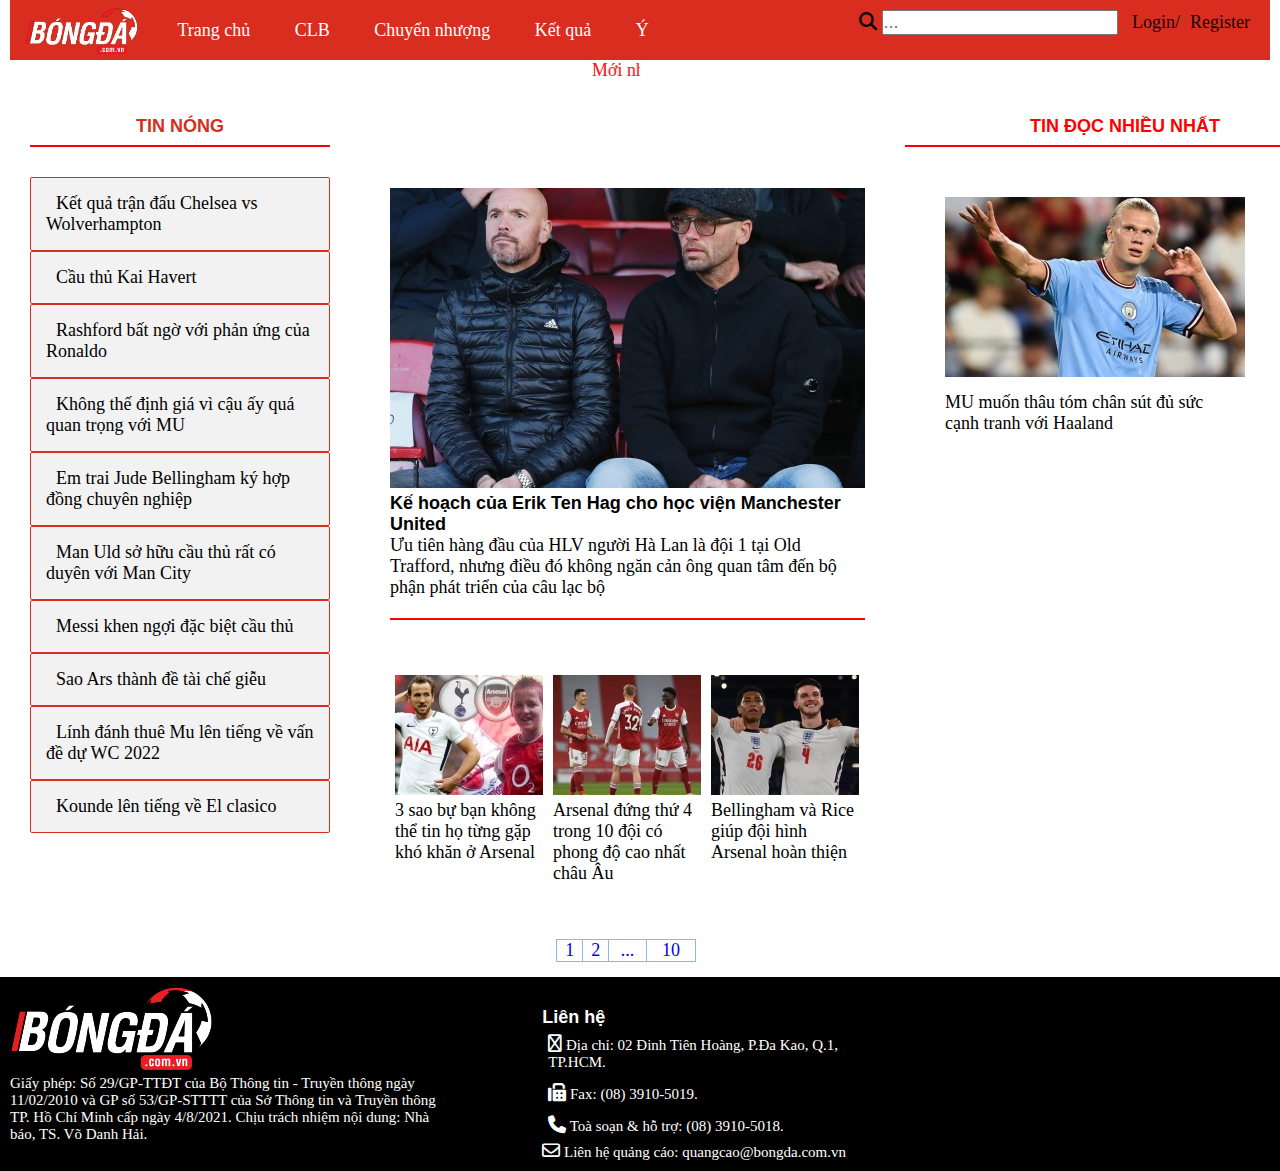
<file: index.html>
<!DOCTYPE html>
<html lang="en">
<head>
    <meta charset="UTF-8">
    <meta http-equiv="X-UA-Compatible" content="IE=edge">
    <meta name="viewport" content="width=device-width, initial-scale=1.0">
    <title>Bongda</title>
    <link rel="stylesheet" href="./Style/style.css">
    <link href="//maxcdn.bootstrapcdn.com/font-awesome/4.1.0/css/font-awesome.min.css" rel="stylesheet">
    <link rel="stylesheet" href="./Style/fontawesome-free-6.2.0-web/css/all.css">
</head>
<body>
    <div class="header">
        <div class="logo"><a href="#"><img src="Style/IMG ASS/logo_red.png" alt=""></a></div>
        <div class="menu">
        <ul>
            <li><a href="#">Trang chủ</a></li>
            <li><a href="#">CLB</a></li>
            <li><a href="#">Chuyển nhượng</a></li>
            <li><a href="#">Kết quả</a></li>
            <li><a href="#">Ý</a></li>                   
        </ul>   
        </div>
    
        <div class="box">
            <div class="container-1">
                <span class="icon"><i class="fa fa-search"></i></span>
                <input type="search" id="search" placeholder="..." />   
                 <a href="login.html">Login/<a href="login.html">Register</a></a>             
            </div>
           
          </div>
    </div>
    <div><marquee width="50%"><span style="color: red;">Mới nhất :</span> <span style="font-size: 15px; color: rgb(49, 56, 56);">Lập siêu phẩm, sao Mu khiến Van Goal phấn khích, Rashford bất ngờ với phản ứng của Ronaldo</span> </marquee></div>
    <div class="content">
        <div class="nav">
            <div class="hot-new"> <h3>  TIN NÓNG</h3></div>
            
            <div class="hot-new-info">
                <ul>
                    <li><a href="kq.html">Kết quả trận đấu Chelsea vs Wolverhampton</a></li>
                    <li><a href="chelsea.html">Cầu thủ Kai Havert</a></li>
                    <li><a href="">Rashford bất ngờ với phản ứng của Ronaldo</a></li>
                    <li><a href="">Không thế định giá vì cậu ấy quá quan trọng với MU</a></li>
                    <li><a href="">Em trai Jude Bellingham ký hợp đồng chuyên nghiệp</a></li>
                    <li><a href="">Man Uld sở hữu cầu thủ rất có duyên với Man City</a></li>
                    <li><a href="">Messi khen ngợi đặc biệt cầu thủ</a></li>
                    <li><a href="">Sao Ars thành đề tài chế giễu</a></li>
                    <li><a href="">Lính đánh thuê Mu lên tiếng về vấn đề dự WC 2022</a></li>
                    <li><a href="">Kounde lên tiếng về El clasico</a></li>
                </ul>
            </div>
        </div>
            <div class="content-info">
                <img src="Style/IMG ASS/fczhpesamaat9sl-0831-0644.jpeg" alt="">
                <h3><a href="tenhag.html">Kế hoạch của Erik Ten Hag cho học viện Manchester United</a></h3>
                <p>Ưu tiên hàng đầu của HLV người Hà Lan là đội 1 tại Old Trafford, nhưng điều đó không ngăn cản ông quan tâm đến bộ phận phát triển của câu lạc bộ</p>
                <div class="content-info-sub">
                    <div class="info-sub1">
                        <img src="./Style/IMG ASS/3-sao-bu-ban-khong-the-tin-ho-tung-gap-kho-khan-o-arsenal-172539.jpeg" alt="">
                        <p>3 sao bự bạn không thể tin họ từng gặp khó khăn ở Arsenal</p>
                    </div>
                    <div class="info-sub1">
                        <img src="Style/IMG ASS/5-1213.jpeg" alt="">
                        <p>Arsenal đứng thứ 4 trong 10 đội có phong độ cao nhất châu Âu</p>
                    </div>
                    <div class="info-sub1">
                        <img src="Style/IMG ASS/bellingham-va-rice-giup-doi-hinh-arsenal-hoan-thien-141017.jpeg" alt="">
                        <p>Bellingham và Rice giúp đội hình Arsenal hoàn thiện</p>
                    </div>                    
                </div>
                <div class="form">
                    <table border="1">
                        <tr>
                            <td><a href="#">1</a></td>
                            <td><a href="#">2</a></td>
                            <td><a href="#">...</a></td>
                            <td><a href="#">10</a></td>
                        </tr>
                    </table>
                </div>
            </div>   
            <div class="hot-new-right">
                <h3>TIN ĐỌC NHIỀU NHẤT</h3>
                <div class="info-sub2">
                    <img src="./Style/IMG ASS/halan.jpeg" alt="">
                    <p>MU muốn thâu tóm chân sút đủ sức cạnh tranh với Haaland</p>
                </div>
                <div class="video-auto">
                    <iframe width="400" height="300" src="https://www.youtube.com/embed/q4rcnFyAyK4?autoplay=1" title="YouTube video player" frameborder="0" allow="accelerometer; autoplay; clipboard-write; encrypted-media; gyroscope; picture-in-picture" allowfullscreen></iframe>
                </div>
            </div>
    </div>
    
    </form>
    <div class="footer">
        <div class="footer-left-fi">
            <img src="./Style/IMG ASS/logo_red.png" alt="">
             <p>Giấy phép: Số 29/GP-TTĐT của Bộ Thông tin - Truyền thông ngày 11/02/2010 và GP số 53/GP-STTTT của Sở Thông tin và Truyền thông TP. Hồ Chí Minh cấp ngày 4/8/2021.
                Chịu trách nhiệm nội dung: Nhà báo, TS. Võ Danh Hải.
                </p>
        </div>
        <div class="footer-left-fo">
            <ul>
                <h3>Liên hệ</h3>
                <li><p><i class="fa-regular fa-location-dot"></i> Địa chỉ: 02 Đinh Tiên Hoàng, P.Đa Kao, Q.1, TP.HCM.</p></li>
                <li><p><i class="fa-solid fa-fax"></i> Fax: (08) 3910-5019.</p></li>
                <li><p><i class="fa-solid fa-phone"></i> Toà soạn & hỗ trợ: (08) 3910-5018.</p></li>
                <ul><p><i class="fa-regular fa-envelope"></i> Liên hệ quảng cáo: quangcao@bongda.com.vn</p></ul>
            </ul>
        </div>
        <div class="footer-left-fp">
            <iframe  src="https://www.google.com/maps/embed?pb=!1m18!1m12!1m3!1d15677.554492781874!2d106.64092014999999!3d10.78151815!2m3!1f0!2f0!3f0!3m2!1i1024!2i768!4f13.1!3m3!1m2!1s0x31752ea0b58331f1%3A0xc797dd55f760315b!2sTan%20Phu%20District%20Hospital!5e0!3m2!1sen!2s!4v1665998333060!5m2!1sen!2s" width="300" height="150" style="border:0;" allowfullscreen="" loading="lazy" referrerpolicy="no-referrer-when-downgrade"></iframe>
        </div>
    </div>
    <script src="https://uhchat.net/code.php?f=ff9d1a"></script>
</body>
</html>
</file>
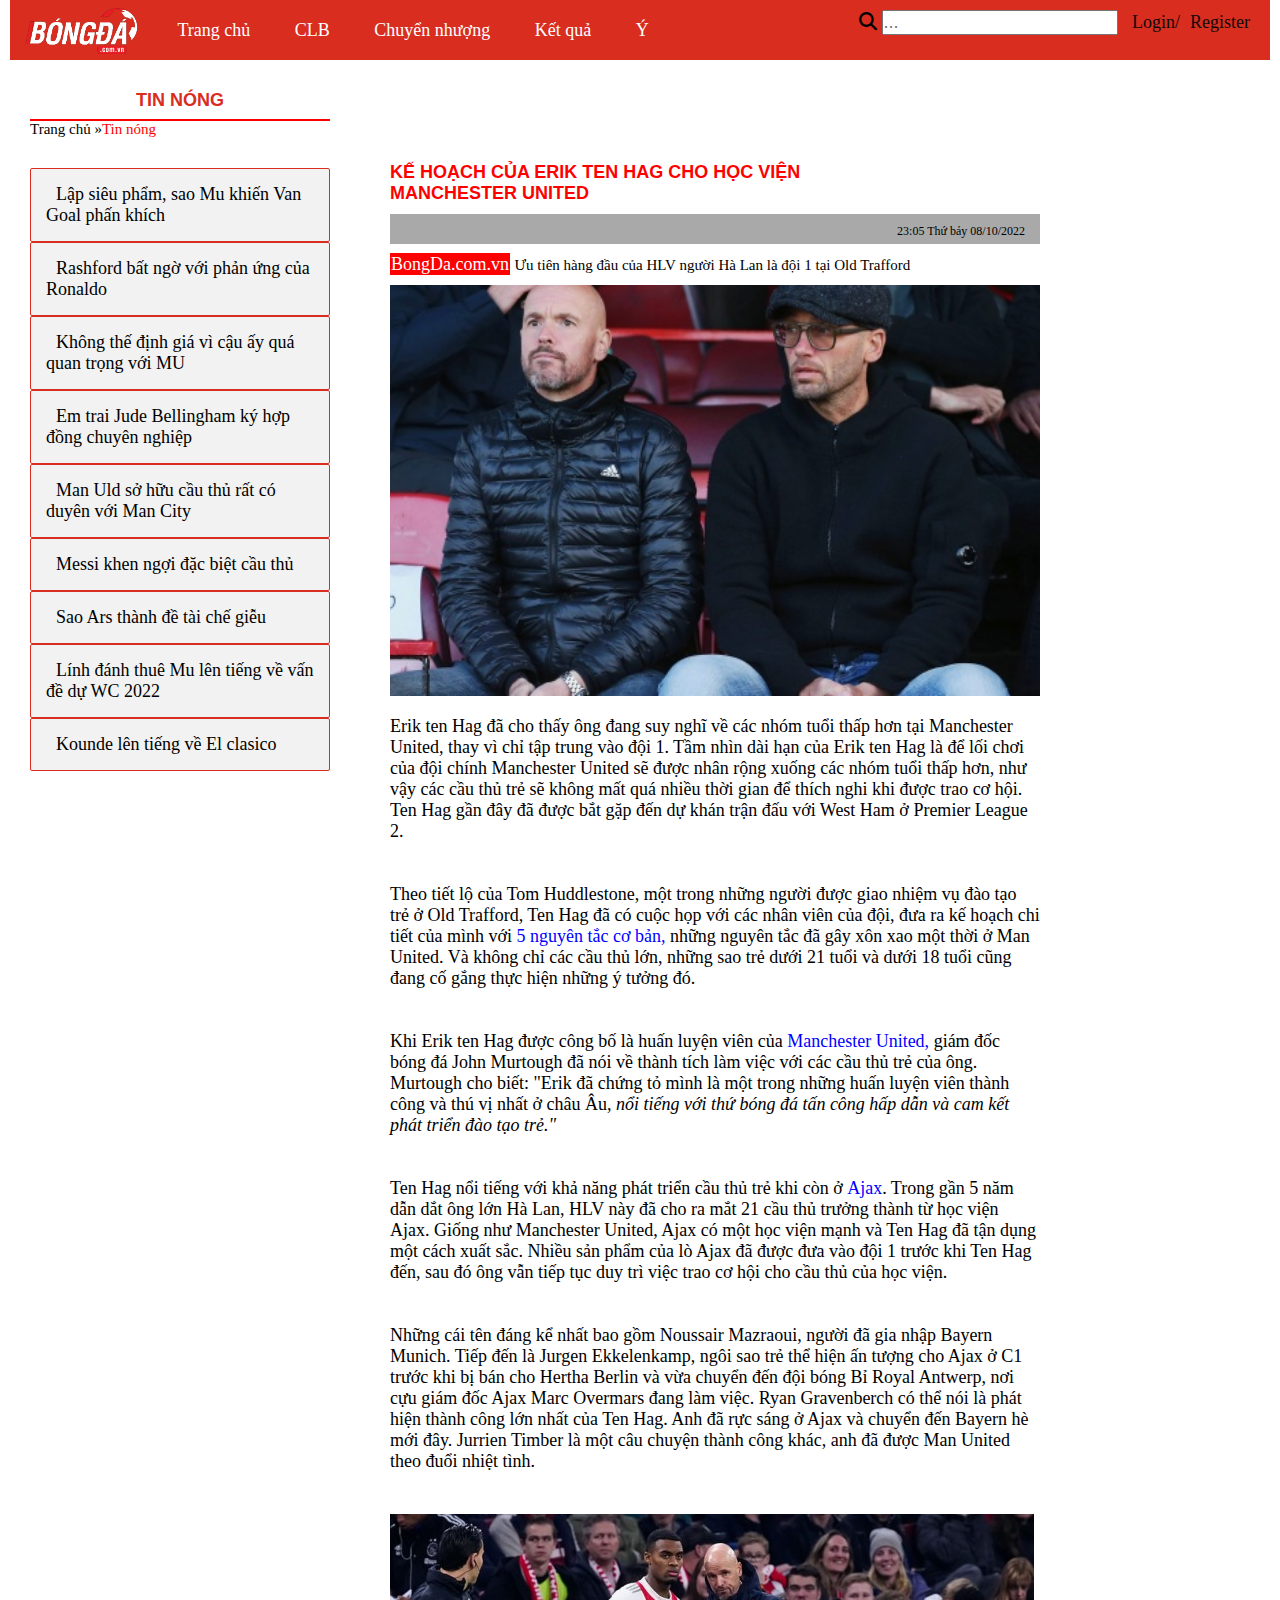
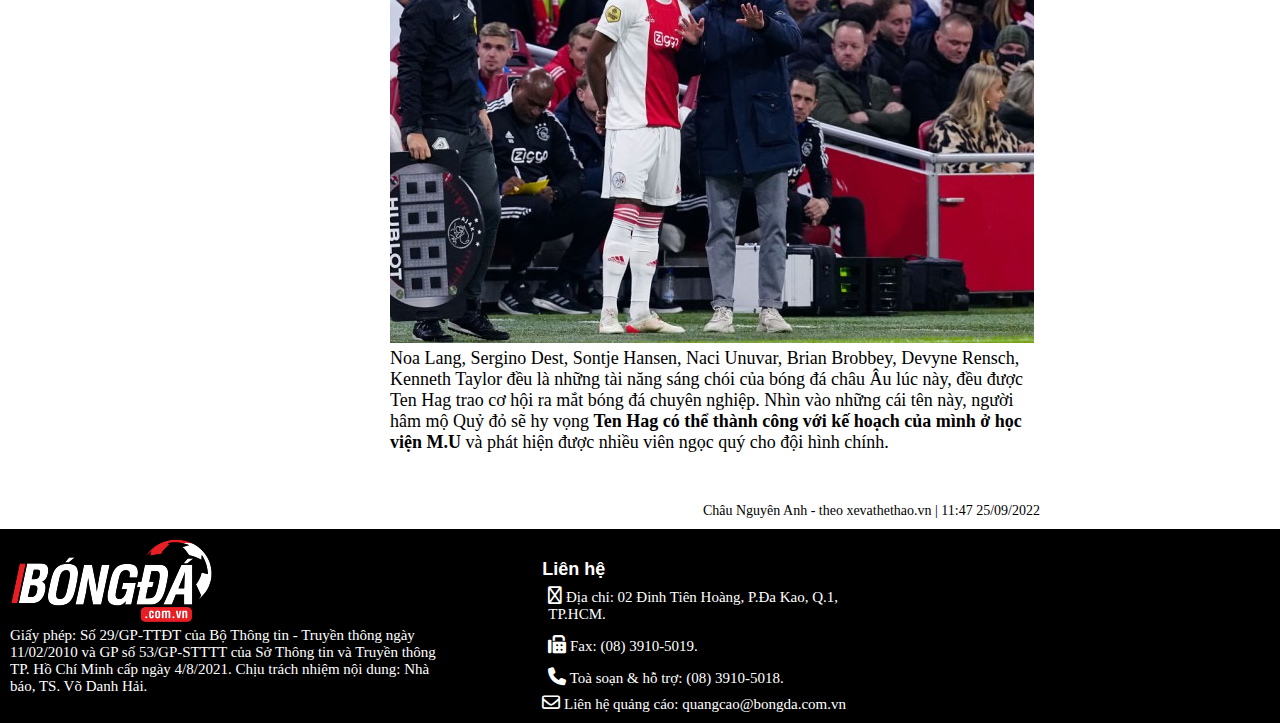
<file: tenhag.html>
<!DOCTYPE html>
<html lang="en">
<head>
    <meta charset="UTF-8">
    <meta http-equiv="X-UA-Compatible" content="IE=edge">
    <meta name="viewport" content="width=device-width, initial-scale=1.0">
    <title>Bongda</title>
    <link rel="stylesheet" href="./Style/style.css">
    <link rel="stylesheet" href="./Style/tenhag.css">
    <link href="//maxcdn.bootstrapcdn.com/font-awesome/4.1.0/css/font-awesome.min.css" rel="stylesheet">
    <link rel="stylesheet" href="./Style/fontawesome-free-6.2.0-web/css/all.css">
</head>
<body>
    <div id="fb-root"></div>
    <script async defer crossorigin="anonymous" src="https://connect.facebook.net/vi_VN/sdk.js#xfbml=1&version=v15.0&appId=1224779084921445&autoLogAppEvents=1" nonce="hv1Grhyl"></script>
        <div class="header">
            <div class="logo"><a href="index.html"><img src="Style/IMG ASS/logo_red.png" alt=""></a></div>
            <div class="menu">
            <ul>
                <li><a href="index.html">Trang chủ</a></li>
                <li><a href="#">CLB</a></li>
                <li><a href="#">Chuyển nhượng</a></li>
                <li><a href="#">Kết quả</a></li>
                <li><a href="#">Ý</a></li>                             
            </ul>
            </div>
           
            <div class="box">
                <div class="container-1">
                    <span class="icon"><i class="fa fa-search"></i></span>
                    <input type="search" id="search" placeholder="..." />     
                    <a href="login.html">Login/<a href="login.html">Register</a></a>           
                </div>
              </div>
        </div>
   
    <div class="content">
        <div class="nav">
            <div class="hot-new"> <h3>TIN NÓNG</h3></div>
            <p style="font-size: 15px;">Trang chủ »<span style="font-size: 15px; color: red;">Tin nóng</span></p>
            <div class="hot-new-info">
                <ul>
                    <li><a href="">Lập siêu phẩm, sao Mu khiến Van Goal phấn khích</a></li>
                    <li><a href="">Rashford bất ngờ với phản ứng của Ronaldo</a></li>
                    <li><a href="">Không thế định giá vì cậu ấy quá quan trọng với MU</a></li>
                    <li><a href="">Em trai Jude Bellingham ký hợp đồng chuyên nghiệp</a></li>
                    <li><a href="">Man Uld sở hữu cầu thủ rất có duyên với Man City</a></li>
                    <li><a href="">Messi khen ngợi đặc biệt cầu thủ</a></li>
                    <li><a href="">Sao Ars thành đề tài chế giễu</a></li>
                    <li><a href="">Lính đánh thuê Mu lên tiếng về vấn đề dự WC 2022</a></li>
                    <li><a href="">Kounde lên tiếng về El clasico</a></li>
                </ul>
            </div>
        </div>
        <div class="content-info">
            <h3>Kế hoạch của Erik ten Hag cho học viện Manchester United</h3>
            <div class="date">
                <p>23:05 Thứ bảy 08/10/2022</p>
            </div>
            <div class="under-top">
                <span class="red">BongDa.com.vn</span> <span style="font-size: 15px;">Ưu tiên hàng đầu của HLV người Hà Lan là đội 1 tại Old Trafford</span>
            </div>
                <div class="ten-hag">
                <img src="./Style/IMG ASS/fczhpesamaat9sl-0831-0644.jpeg" alt="">
            </div>
                <div class="ten-hag-text">
                    <p>Erik ten Hag đã cho thấy ông đang suy nghĩ về các nhóm tuổi thấp hơn tại Manchester United, thay vì chỉ tập trung vào đội 1. Tầm nhìn dài hạn của Erik ten Hag là để lối chơi của đội chính Manchester United sẽ được nhân rộng xuống các nhóm tuổi thấp hơn, như vậy các cầu thủ trẻ sẽ không mất quá nhiều thời gian để thích nghi khi được trao cơ hội. Ten Hag gần đây đã được bắt gặp đến dự khán trận đấu với West Ham ở Premier League 2. <br> <br> <br>

                        Theo tiết lộ của Tom Huddlestone, một trong những người được giao nhiệm vụ đào tạo trẻ ở Old Trafford, Ten Hag đã có cuộc họp với các nhân viên của đội, đưa ra kế hoạch chi tiết của mình với <p style="color: blue;">5 nguyên tắc cơ bản,</p> những nguyên tắc đã gây xôn xao một thời ở Man United. Và không chỉ các cầu thủ lớn, những sao trẻ dưới 21 tuổi và dưới 18 tuổi cũng đang cố gắng thực hiện những ý tưởng đó.<br> <br> <br>
                        Khi Erik ten Hag được công bố là huấn luyện viên của <p style="color: blue;">Manchester United,</p> giám đốc bóng đá John Murtough đã nói về thành tích làm việc với các cầu thủ trẻ của ông. Murtough cho biết: "Erik đã chứng tỏ mình là một trong những huấn luyện viên thành công và thú vị nhất ở châu Âu, <i>nổi tiếng với thứ bóng đá tấn công hấp dẫn và cam kết phát triển đào tạo trẻ."</i><br> <br> <br>

Ten Hag nổi tiếng với khả năng phát triển cầu thủ trẻ khi còn ở <p style="color: blue;">Ajax</p>. Trong gần 5 năm dẫn dắt ông lớn Hà Lan, HLV này đã cho ra mắt 21 cầu thủ trưởng thành từ học viện Ajax. Giống như Manchester United, Ajax có một học viện mạnh và Ten Hag đã tận dụng một cách xuất sắc. Nhiều sản phẩm của lò Ajax đã được đưa vào đội 1 trước khi Ten Hag đến, sau đó ông vẫn tiếp tục duy trì việc trao cơ hội cho cầu thủ của học viện.<br> <br> <br>

Những cái tên đáng kể nhất bao gồm Noussair Mazraoui, người đã gia nhập Bayern Munich. Tiếp đến là Jurgen Ekkelenkamp, ngôi sao trẻ thể hiện ấn tượng cho Ajax ở C1 trước khi bị bán cho Hertha Berlin và vừa chuyển đến đội bóng Bỉ Royal Antwerp, nơi cựu giám đốc Ajax Marc Overmars đang làm việc. Ryan Gravenberch có thể nói là phát hiện thành công lớn nhất của Ten Hag. Anh đã rực sáng ở Ajax và chuyển đến Bayern hè mới đây. Jurrien Timber là một câu chuyện thành công khác, anh đã được Man United theo đuổi nhiệt tình.<br> <br> <br>
<img src="./Style/IMG ASS/gettyimages-1352029533-1928.jpeg" alt="">Noa Lang, Sergino Dest, Sontje Hansen, Naci Unuvar, Brian Brobbey, Devyne Rensch, Kenneth Taylor đều là những tài năng sáng chói của bóng đá châu Âu lúc này, đều được Ten Hag trao cơ hội ra mắt bóng đá chuyên nghiệp. Nhìn vào những cái tên này, người hâm mộ Quỷ đỏ sẽ hy vọng <strong>Ten Hag có thể thành công với kế hoạch của mình ở học viện M.U</strong> và phát hiện được nhiều viên ngọc quý cho đội hình chính.
                    </p>                  
                </div>
                
                <div class="tacgia"><p>Châu Nguyên Anh - theo xevathethao.vn | 11:47 25/09/2022</p><div class="fb-like" data-href="http://127.0.0.1:5500/tenhag.html" data-width="" data-layout="button_count" data-action="like" data-size="small" data-share="false"></div></div>
            </div>    
        
    </div>
    <div class="footer">
        <div class="footer-left-fi">
            <img src="./Style/IMG ASS/logo_red.png" alt="">
             <p>Giấy phép: Số 29/GP-TTĐT của Bộ Thông tin - Truyền thông ngày 11/02/2010 và GP số 53/GP-STTTT của Sở Thông tin và Truyền thông TP. Hồ Chí Minh cấp ngày 4/8/2021.
                Chịu trách nhiệm nội dung: Nhà báo, TS. Võ Danh Hải.
                </p>
        </div>
        <div class="footer-left-fo">
            <ul>
                <h3>Liên hệ</h3>
                <li><p><i class="fa-regular fa-location-dot"></i> Địa chỉ: 02 Đinh Tiên Hoàng, P.Đa Kao, Q.1, TP.HCM.</p></li>
                <li><p><i class="fa-solid fa-fax"></i> Fax: (08) 3910-5019.</p></li>
                <li><p><i class="fa-solid fa-phone"></i> Toà soạn & hỗ trợ: (08) 3910-5018.</p></li>
                <ul><p><i class="fa-regular fa-envelope"></i> Liên hệ quảng cáo: quangcao@bongda.com.vn</p></ul>
            </ul>
        </div>
        <div class="footer-left-fp">
            <iframe  src="https://www.google.com/maps/embed?pb=!1m18!1m12!1m3!1d15677.554492781874!2d106.64092014999999!3d10.78151815!2m3!1f0!2f0!3f0!3m2!1i1024!2i768!4f13.1!3m3!1m2!1s0x31752ea0b58331f1%3A0xc797dd55f760315b!2sTan%20Phu%20District%20Hospital!5e0!3m2!1sen!2s!4v1665998333060!5m2!1sen!2s" width="300" height="150" style="border:0;" allowfullscreen="" loading="lazy" referrerpolicy="no-referrer-when-downgrade"></iframe>
        </div>
    </div>
    
    <script src="https://uhchat.net/code.php?f=ff9d1a"></script>
</body>
</html>
</file>
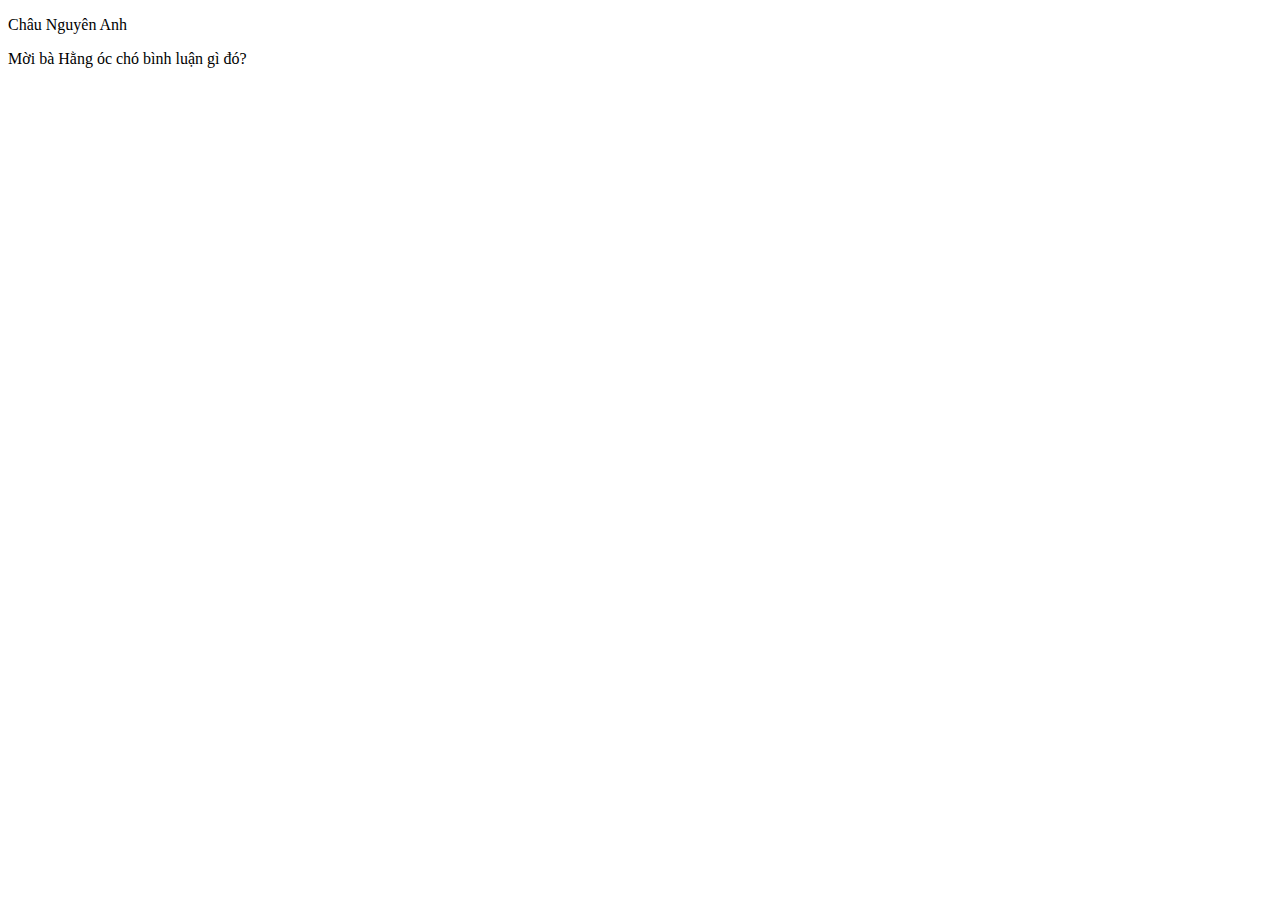
<file: lab13/bai2lab13.html>
<!DOCTYPE html>
<html lang="en">
<head>
    <meta charset="UTF-8">
    <meta http-equiv="X-UA-Compatible" content="IE=edge">
    <meta name="viewport" content="width=device-width, initial-scale=1.0">
    <title>Document</title>
</head>
<body>
    <div id="fb-root"></div>
<script async defer crossorigin="anonymous" src="https://connect.facebook.net/vi_VN/sdk.js#xfbml=1&version=v15.0&appId=1224779084921445&autoLogAppEvents=1" nonce="eV6swJP2"></script>

    <p>Châu Nguyên Anh</p>
    <div class="fb-like" data-href="http://127.0.0.1:5502/lab13/bai2lab13.html" data-width="" data-layout="standard" data-action="like" data-size="large" data-share="true"></div>

    <p>Mời bà Hằng óc chó bình luận gì đó?</p>
    <div class="fb-comments" data-href="http://127.0.0.1:5502/lab13/bai2lab13.html" data-width="100%" data-numposts="5"></div>
</body>
</html>
</file>
<file: Style/style.css>
*{
    margin: 0;
    padding: 0;
    box-sizing: border-box;
    list-style: none;
    text-decoration: none;
    font-size: 18px;

}

h1, h2, h3, h4, h5, h6 {
    font-family: "Segoe UI",Arial,sans-serif;
}
html{
    scroll-behavior: smooth;
}
.header{
    overflow: hidden;
    background-color: #d82d1f;
    height: 60px;
    position: relative;
    z-index: 9999;
    margin: 0px 10px;
    
}
.logo{
    float: left;
}
.header .box{
    float: right;
    margin: 10px 20px 0px 0px;  
}
.header .box a{
    color: rgb(16, 9, 9);
    margin-left: 10px;
}
.header .box a:hover{
    color: aqua;
}
.logo img {
    height: 46px;
    max-width: 156px;
    object-fit: cover;
    margin-top: 8px;
    margin-left: 15px;
}
.header .menu{
    padding: 10px 10px;
    margin: 10px;
    float: left;
}

.header .menu ul li{
    display: inline-block;
}
.header .menu ul li a{
    color: white;
    padding: 20px;   
    
    
}
.header .menu ul li a:hover{
    color: red;
    background-color: rgba(169, 169, 169, 0.894);
}

    

/* header */



.content{
    display: flex;
    margin-top: 30px;
}
.content .nav{
   margin: 0px 30px;
}
.content .nav h3{
    text-align: center;
    color: #d82d1f;
    padding-bottom: 8px;
    border-bottom: 2px solid red;

}
.content .nav .hot-new-info{
    padding-top: 30px;
}

.content .nav .hot-new-info ul{
    width: 300px;
    padding-bottom: 50px;
    
}
.content .nav .hot-new-info ul li{
    padding: 15px;
    border: 1px solid #d82d1f;
    border-radius: 2px;
    background-color: #f0f0f0dc;
}

.content .nav .hot-new-info ul li:hover>a{
    color: #d82d1f;  
}

.content .nav .hot-new-info ul li a{
    color: black;
    padding-left: 10px;
    
}
.content .content-info{
    margin-top: 72px;
    margin-left: 30px;
}
.content .content-info>h3>a{
    color: black;
}
.content .content-info>h3,p{
   max-width: 475px;
   
}
.content .content-info>p{
    padding-bottom: 20px;
    border-bottom: 2px solid red;
}
.content  .content-info-sub{
    display: flex;
    width: 300px;
    margin-top: 50px;
}
.content  .content-info-sub .info-sub1{
    padding: 5px;
}

.content .hot-new-right{
    margin-left: 40px;
    
}

.content .hot-new-right h3{
   color: red;
   border-bottom: 2px solid red;
   padding-bottom: 8px;
   text-align: center;
}
.content .hot-new-right .info-sub2 img{
    padding-top: 50px;
    padding-left: 40px;
}
.content .hot-new-right .info-sub2>p{
    padding-top: 10px;
    width: 310px;
    padding-left: 40px;
    font-weight: 100;
}
.content .hot-new-right .video-auto{
    padding-top: 30px;
    overflow: hidden;
    padding-left: 40px;
    
}
/* footer */
.footer{
    background-color: black;
    color: white;
    display: flex;
    padding: 10px;

}
.footer p{
    font-size: 15px;
}
.footer h3{
    margin-top: 20px;
}
.footer .footer-left-fo,.footer-left-fp{
    margin-left: 10vh;
   
}
.footer .footer-left-fp iframe{
    border-radius: 10px;
    margin-top: 10px;
}
.footer-left-fo>ul>li>p{
    padding: 6px;
}

 

/* footer */

/* bảng */
.content-info .form{
    margin-left: 35%;
    margin-top: 50px;
    margin-bottom: 15px;
}
.content-info .form table{
    border-color:#8ab9e3;
    border-collapse: collapse;
    width: 140px;
    text-align: center;
   
}
.content-info .form table a:hover{ 
    color: red;  
}
.content-info .form table td:hover{
    background-color: #8ab9e3;
}
/* bảng */
</file>
<file: Style/tenhag.css>
.content-info h3{
    color: red;
    text-transform: uppercase;
}
.content-info .date{
    max-width: 650px;
    padding: 15px;
    margin-top: 10px;
    background-color: darkgray;
}
.content-info .ten-hag img{
    width: 650px;
}
.content-info .ten-hag-text{
    width: 650px;
    padding-top: 15px;
}
.content-info .ten-hag-text p{
    display: inline;
    width: 650px;
    
}

.content-info .date p{
    float: right;
    font-size: 12px;
    line-height: 5px;
}
.red{
    
    background-color: red;
    padding: 1px;
    color: white; 
}
.content-info .under-top{
    padding-top: 10px;
    padding-bottom: 10px;
}

.content .tacgia{
    padding-top: 50px;
    float: right;
    padding-bottom: 10px;
}
.content .tacgia p{
    font-size: 14px;
}
</file>
